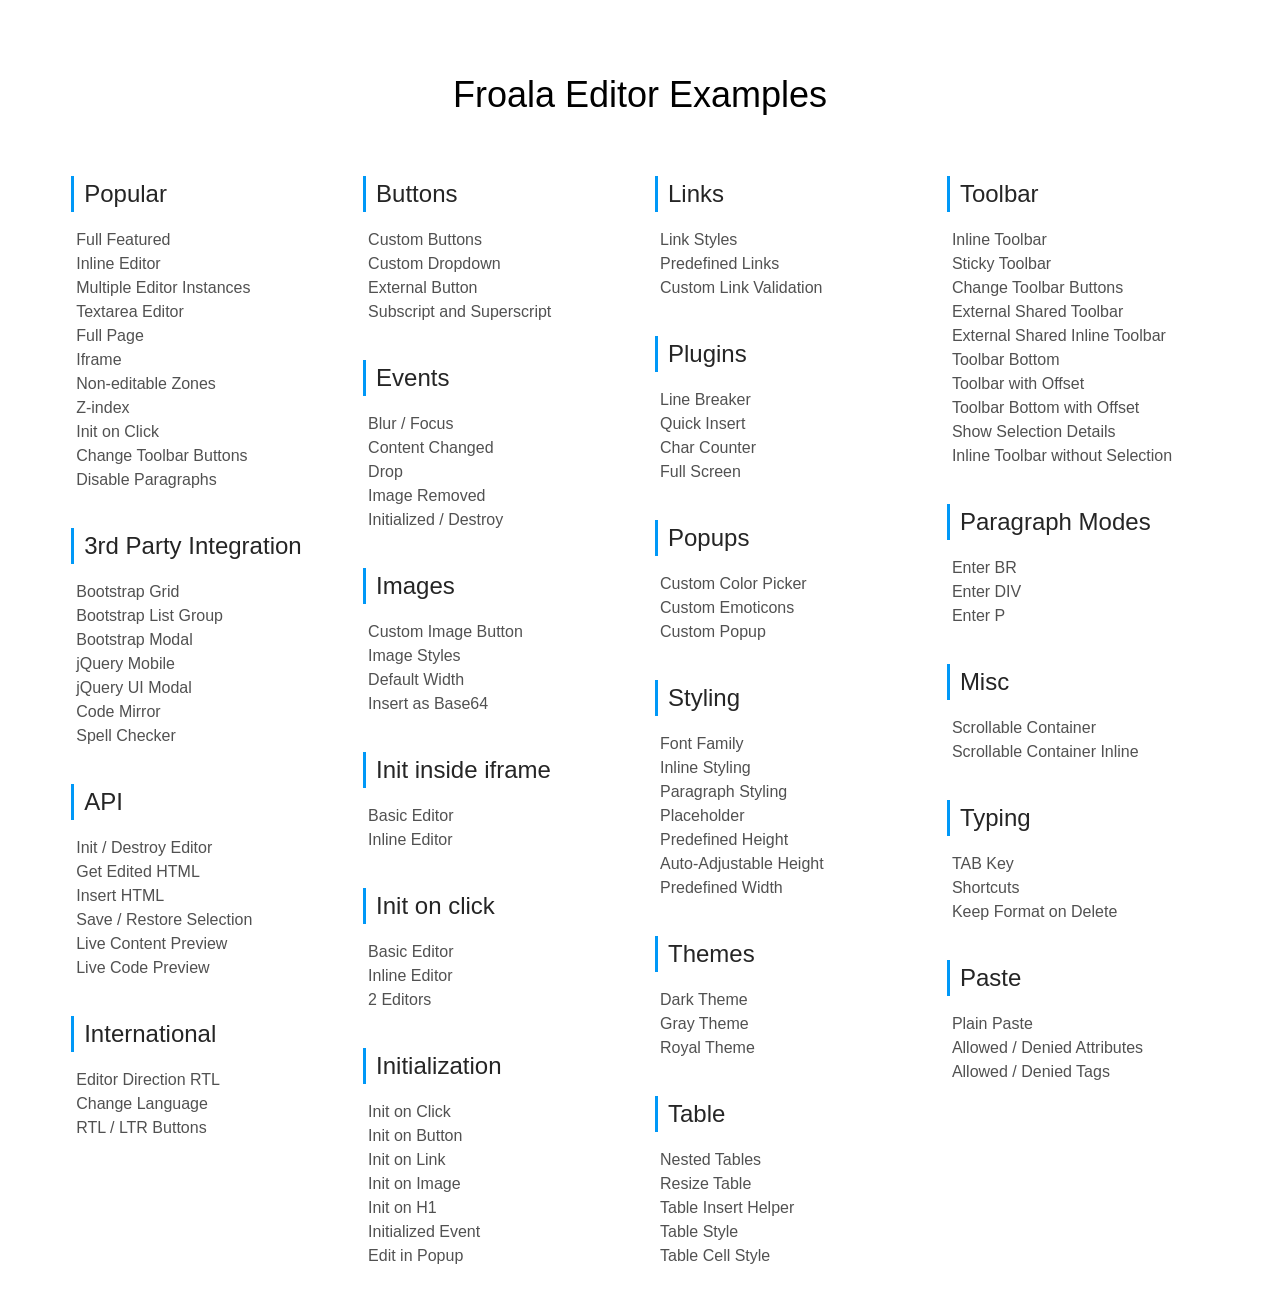
<file: node_modules/froala-editor/index.html>
<!DOCTYPE html>
<html>

<head>
  <meta charset="utf-8">
  <meta name="viewport" content="width=device-width, height=device-height, initial-scale=1.0, maximum-scale=1.0" />
  <title>Froala Editor Examples</title>

  <style>
    body {
      line-height: 1.5;
      font-family: sans-serif;
      -webkit-font-smoothing: antialiased;
      -moz-osx-font-smoothing: grayscale;
    }

    section {
      width: 90%;
      margin: auto;
      padding-top: 30px;
    }

    #data-list {
      -webkit-column-gap: 30px;
      /* Chrome, Safari, Opera */
      -moz-column-gap: 30px;
      /* Firefox */
      column-gap: 30px;
      -webkit-column-count: 4;
      /* Chrome, Safari, Opera */
      -moz-column-count: 4;
      /* Firefox */
      column-count: 4;
    }

    #data-list>div {
      page-break-inside: avoid;
    }

    #data-list>div:after {
      content: "";
      display: block;
      height: 20px;
    }

    h1 {
      font-size: 36px;
      font-weight: 300;
      text-align: center;
    }

    h2 {
      margin: 0;
      color: #252525;
      border-left: 3px solid #0098f7;
      padding-left: 10px;
      font-weight: 400;
    }

    ul {
      padding-left: 5px;
    }

    ul li {
      list-style: none;
      font-size: 16px;
    }

    ul li a {
      text-decoration: none;
      color: #515151;
    }

  </style>
</head>

<body>
  <section>
    <h1>Froala Editor Examples</h1>

    <br/>

    <div id="data-list">
      <div>
        <h2>Popular</h2>
        <ul>
          <li><a href="./html/popular/full.html" title="Full Featured">Full Featured</a></li>
          <li><a href="./html/popular/toolbar_inline.html" title="Inline Editor">Inline Editor</a></li>
          <li><a href="./html/popular/two_instances.html" title="Multiple Editor Instances">Multiple Editor Instances</a></li>
          <li><a href="./html/popular/textarea.html" title="Textarea Editor">Textarea Editor</a></li>
          <li><a href="./html/popular/full_page.html" title="Full Page">Full Page</a></li>
          <li><a href="./html/popular/iframe.html" title="Iframe">Iframe</a></li>
          <li><a href="./html/popular/disable_edit.html" title="Non-editable Zones">Non-editable Zones</a></li>
          <li><a href="./html/popular/z_index.html" title="Z-index">Z-index</a></li>
          <li><a href="./html/popular/init_on_click.html" title="Init on Click">Init on Click</a></li>
          <li><a href="./html/popular/toolbar_buttons.html" title="Change Toolbar Buttons">Change Toolbar Buttons</a></li>
          <li><a href="./html/popular/disable_paragraphs.html" title="Disable Paragraphs">Disable Paragraphs</a></li>
        </ul>
      </div>

      <div>
        <h2>3rd Party Integration</h2>
        <ul>
          <li><a href="./html/3rd-party/bootstrap/grid.html" title="Bootstrap Grid">Bootstrap Grid</a></li>
          <li><a href="./html/3rd-party/bootstrap/lists.html" title="Bootstrap List Group">Bootstrap List Group</a></li>
          <li><a href="./html/3rd-party/bootstrap/modal.html" title="Bootstrap Modal">Bootstrap Modal</a></li>
          <li><a href="./html/3rd-party/jquery/mobile.html" title="jQuery Mobile">jQuery Mobile</a></li>
          <li><a href="./html/3rd-party/jquery/ui_modal.html" title="jQuery UI Modal">jQuery UI Modal</a></li>
          <li><a href="./html/3rd-party/code-mirror.html" title="Code Mirror">Code Mirror</a></li>
          <li><a href="./html/3rd-party/spell-checker/spell-checker.html" title="Spell Checker">Spell Checker</a></li>
        </ul>
      </div>

      <div>
        <h2>API</h2>
        <ul>
          <li><a href="./html/api/init_destroy.html" title="Init / Destroy Editor">Init / Destroy Editor</a></li>
          <li><a href="./html/api/get_html.html" title="Get HTML">Get Edited HTML</a></li>
          <li><a href="./html/api/insert_html.html" title="Insert HTML">Insert HTML</a></li>
          <li><a href="./html/api/selection.html" title="Save / Restore Selection">Save / Restore Selection</a></li>
          <li><a href="./html/api/live_content_preview.html" title="Live Content Preview">Live Content Preview</a></li>
          <li><a href="./html/api/live_code_preview.html" title="Live Code Preview">Live Code Preview</a></li>
        </ul>
      </div>

      <div>
        <h2>International</h2>
        <ul>
          <li><a href="./html/international/direction_rtl.html" title="Editor Direction RTL">Editor Direction RTL</a></li>
          <li><a href="./html/international/language.html" title="Change Language">Change Language</a></li>
          <li><a href="./html/international/rtl_ltr_buttons.html" title="RTL / LTR Buttons">RTL / LTR Buttons</a></li>
        </ul>
      </div>

      <div>
        <h2>Buttons</h2>
        <ul>
          <li><a href="./html/buttons/custom_buttons.html" title="Custom Buttons">Custom Buttons</a></li>
          <li><a href="./html/buttons/custom_dropdown.html" title="Custom Dropdown">Custom Dropdown</a></li>
          <li><a href="./html/buttons/external_button.html" title="External Button">External Button</a></li>
          <li><a href="./html/buttons/subscript_superscript.html" title="Subscript and Superscript">Subscript and Superscript</a></li>
        </ul>
      </div>

      <div>
        <h2>Events</h2>
        <ul>
          <li><a href="./html/events/blur_focus.html" title="Blur / Focus">Blur / Focus</a></li>
          <li><a href="./html/events/content_changed.html" title="Content Changed">Content Changed</a></li>
          <li><a href="./html/events/drop.html" title="Drop">Drop</a></li>
          <li><a href="./html/events/image_removed.html" title="Image Removed">Image Removed</a></li>
          <li><a href="./html/events/initialized_destroy.html" title="Initialized / Destroy">Initialized / Destroy</a></li>
        </ul>
      </div>

      <div>
        <h2>Images</h2>
        <ul>
          <li><a href="./html/image/custom_button.html" title="Custom Image Button">Custom Image Button</a></li>
          <li><a href="./html/image/image_styles.html" title="Image Styles">Image Styles</a></li>
          <li><a href="./html/image/default_width.html" title="Default Width">Default Width</a></li>
          <li><a href="./html/image/insert_base64.html" title="Insert as Base64">Insert as Base64</a></li>
        </ul>
      </div>

      <div>
        <h2>Init inside iframe</h2>
        <ul>
          <li><a href="./html/init_inside_iframe/basic.html" title="Basic Editor inside iframe">Basic Editor</a></li>
          <li><a href="./html/init_inside_iframe/inline.html" title="Inline Editor inside iframe">Inline Editor</a></li>
        </ul>
      </div>

      <div>
        <h2>Init on click</h2>
        <ul>
          <li><a href="./html/init_on_click/basic.html" title="Basic Editor">Basic Editor</a></li>
          <li><a href="./html/init_on_click/inline.html" title="Inline Editor">Inline Editor</a></li>
          <li><a href="./html/init_on_click/two_editors.html" title="2 Editors">2 Editors</a></li>
        </ul>
      </div>

      <div>
        <h2>Initialization</h2>
        <ul>
          <li><a href="./html/initialization/init_on_click.html" title="Init on click">Init on Click</a></li>
          <li><a href="./html/initialization/init_on_button.html" title="Init on Button">Init on Button</a></li>
          <li><a href="./html/initialization/init_on_link.html" title="Init on Link">Init on Link</a></li>
          <li><a href="./html/initialization/init_on_image.html" title="Init on Image">Init on Image</a></li>
          <li><a href="./html/initialization/init_on_h1.html" title="Init on H1">Init on H1</a></li>
          <li><a href="./html/initialization/initialized_event.html" title="Initialized Event">Initialized Event</a></li>
          <li><a href="./html/initialization/edit_in_popup.html" title="Edit in Popup">Edit in Popup</a></li>
        </ul>
      </div>

      <div>
        <h2>Links</h2>
        <ul>
          <li><a href="./html/link/link_styles.html" title="Link Styles">Link Styles</a></li>
          <li><a href="./html/link/predefined_links.html" title="Predefined Links">Predefined Links</a></li>
          <li><a href="./html/link/custom_validation.html" title="Custom Link Validation">Custom Link Validation</a></li>
        </ul>
      </div>

      <div>
        <h2>Plugins</h2>
        <ul>
          <li><a href="./html/plugins/line_breaker.html" title="Line Breaker">Line Breaker</a></li>
          <li><a href="./html/plugins/quick_insert.html" title="Quick Insert">Quick Insert</a></li>
          <li><a href="./html/plugins/char_counter.html" title="Char Counter">Char Counter</a></li>
          <li><a href="./html/plugins/full_screen.html" title="Full Screen">Full Screen</a></li>
        </ul>
      </div>

      <div>
        <h2>Popups</h2>
        <ul>
          <li><a href="./html/popups/colors.html" title="Custom Color Picker">Custom Color Picker</a></li>
          <li><a href="./html/popups/emoticons.html" title="Custom Emoticons">Custom Emoticons</a></li>
          <li><a href="./html/popups/custom.html" title="Custom Popup">Custom Popup</a></li>
        </ul>
      </div>

      <div>
        <h2>Styling</h2>
        <ul>
          <li><a href="./html/styling/font_family.html" title="Font Family">Font Family</a></li>
          <li><a href="./html/styling/inline.html" title="Inline Styling">Inline Styling</a></li>
          <li><a href="./html/styling/paragraph.html" title="Paragraph Styling">Paragraph Styling</a></li>
          <li><a href="./html/styling/placeholder.html" title="Placeholder">Placeholder</a></li>
          <li><a href="./html/styling/height.html" title="Predefined Height">Predefined Height</a></li>
          <li><a href="./html/styling/adjustable_height.html" title="Auto-Adjustable Height">Auto-Adjustable Height</a></li>
          <li><a href="./html/styling/width.html" title="Predefined Width">Predefined Width</a></li>
        </ul>
      </div>

      <div>
        <h2>Themes</h2>
        <ul>
          <li><a href="./html/themes/dark.html" title="Dark Theme">Dark Theme</a></li>
          <li><a href="./html/themes/gray.html" title="Gray Theme">Gray Theme</a></li>
          <li><a href="./html/themes/royal.html" title="Royal Theme">Royal Theme</a></li>
        </ul>
      </div>

      <div>
        <h2>Table</h2>
        <ul>
          <li><a href="./html/table/nested.html" title="Nested Tables">Nested Tables</a></li>
          <li><a href="./html/table/resize.html" title="Resize Table">Resize Table</a></li>
          <li><a href="./html/table/insert_helper.html" title="Table Insert Helper">Table Insert Helper</a></li>
          <li><a href="./html/table/style.html" title="Table Style">Table Style</a></li>
          <li><a href="./html/table/cell_style.html" title="Table Cell Style">Table Cell Style</a></li>
        </ul>
      </div>

      <div>
        <h2>Toolbar</h2>
        <ul>
          <li><a href="./html/toolbar/inline.html" title="Inline Toolbar">Inline Toolbar</a></li>
          <li><a href="./html/toolbar/sticky.html" title="Sticky Toolbar">Sticky Toolbar</a></li>
          <li><a href="./html/toolbar/buttons.html" title="Change Toolbar Buttons">Change Toolbar Buttons</a></li>
          <li><a href="./html/toolbar/external.html" title="External Shared Toolbar">External Shared Toolbar</a></li>
          <li><a href="./html/toolbar/external_inline.html" title="External Shared Inline Toolbar">External Shared Inline Toolbar</a></li>
          <li><a href="./html/toolbar/bottom.html" title="Toolbar Bottom">Toolbar Bottom</a></li>
          <li><a href="./html/toolbar/offset.html" title="Toolbar with Offset">Toolbar with Offset</a></li>
          <li><a href="./html/toolbar/bottom_offset.html" title="Toolbar Bottom">Toolbar Bottom with Offset</a></li>
          <li><a href="./html/toolbar/show_selection.html" title="Show Selection Details">Show Selection Details</a></li>
          <li><a href="./html/toolbar/inline_selection.html" title="Inline Toolbar without Selection">Inline Toolbar without Selection</a></li>
        </ul>
      </div>

      <div>
        <h2>Paragraph Modes</h2>
        <ul>
          <li><a href="./html/paragraph_modes/enter_br.html" title="Enter BR">Enter BR</a></li>
          <li><a href="./html/paragraph_modes/enter_div.html" title="Enter DIV">Enter DIV</a></li>
          <li><a href="./html/paragraph_modes/enter_p.html" title="Enter P">Enter P</a></li>
        </ul>
      </div>

      <div>
        <h2>Misc</h2>
        <ul>
          <li><a href="./html/misc/scrollable_container.html" title="Scrollable Container">Scrollable Container</a></li>
          <li><a href="./html/misc/scrollable_container_inline.html" title="Scrollable Container Inline Editor">Scrollable Container Inline</a></li>
        </ul>
      </div>

      <div>
        <h2>Typing</h2>
        <ul>
          <li><a href="./html/typing/tab.html" title="TAB Key">TAB Key</a></li>
          <li><a href="./html/typing/shortcuts.html" title="Shortcuts">Shortcuts</a></li>
          <li><a href="./html/typing/keep_format.html" title="Keep Format on Delete">Keep Format on Delete</a></li>
        </ul>
      </div>

      <div>
        <h2>Paste</h2>
        <ul>
          <li><a href="./html/paste/plain.html" title="Plain Paste">Plain Paste</a></li>
          <li><a href="./html/paste/attrs.html" title="Allowed / Denied Attributes">Allowed / Denied Attributes</a></li>
          <li><a href="./html/paste/tags.html" title="Allowed / Denied Tags">Allowed / Denied Tags</a></li>
        </ul>
      </div>
    </div>
  </section>
</body>
</file>
